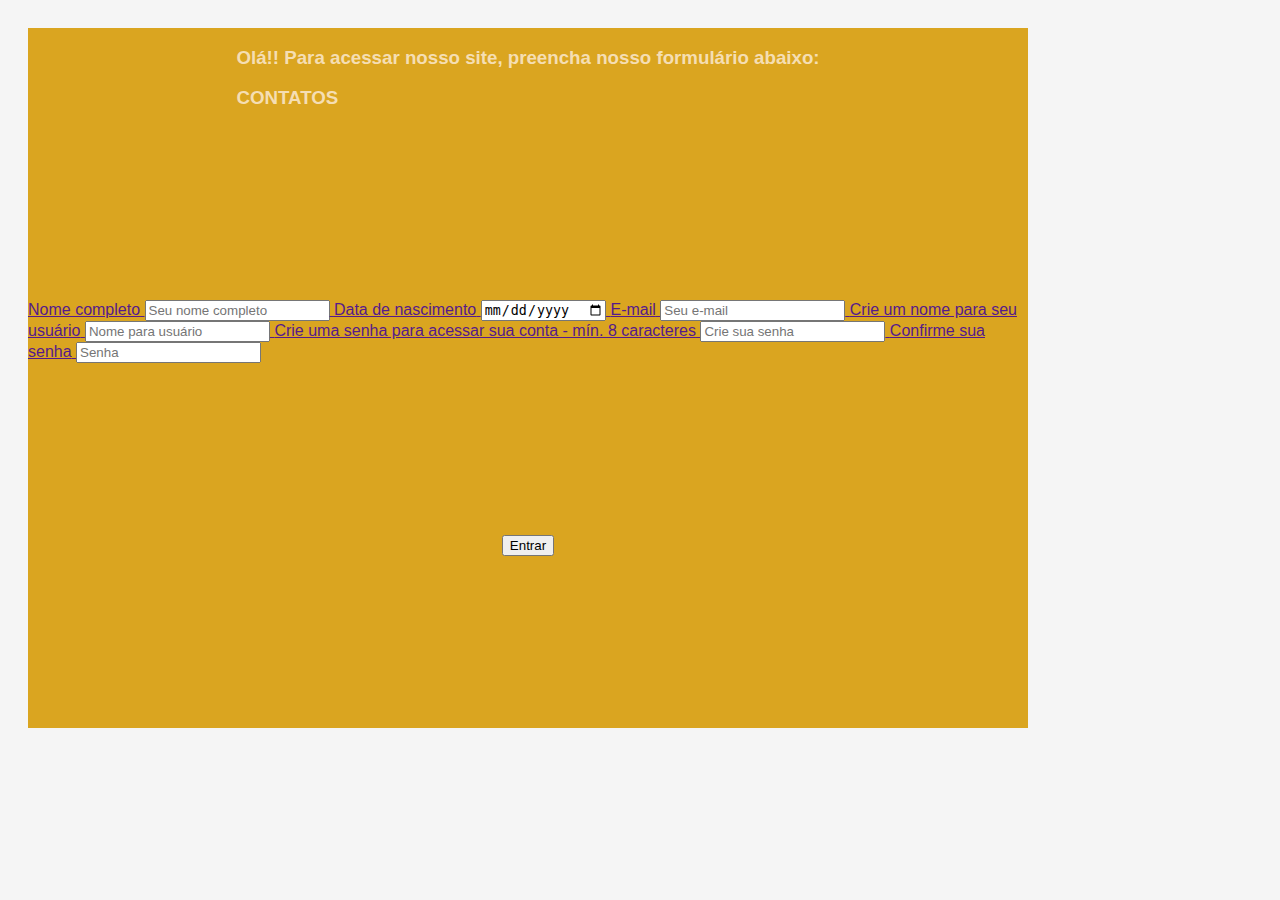
<file: index.html>
<!DOCTYPE html>
<html lang="en">
<head>
    <meta charset="UTF-8">
    <meta name="viewport" content="width=device-width, initial-scale=1.0">
    <link rel="stylesheet" href="style.css">
    <title>Document</title>
</head>
<body>
    <div class="container_main">
        <div class="col-75">
            <h3>Olá!! Para acessar nosso site, preencha nosso formulário abaixo:</h3>
            <h3>CONTATOS</h3>
            <a href="">
        </div>

        <div class="col-50">
            <div class="container_main-billing">

                <label for="fullName">Nome completo</label>
                <input type="text" name="fname" id="fullName" placeholder="Seu nome completo" required>

                <label for="email">Data de nascimento</label>
                <input type="date" name="data" id="Data de nascimento" placeholder="Sua data de nascimento" required>

                <label for="address">E-mail</label>
                <input type="text" name="address" id="address" placeholder="Seu e-mail" required>

                <label for="usuarioName">Crie um nome para seu usuário</label>
                <input type="text" name="nomeUsuario" id="nomeUsuario" placeholder="Nome para usuário" required>

                <label for="senha">Crie uma senha para acessar sua conta - mín. 8 caracteres</label>
                <input type="password" name="senha" id="criarSenha" placeholder="Crie sua senha" required>

                <label for="senha">Confirme sua senha</label>
                <input type="password" name="senha" id="confirmacaoSenha" placeholder="Senha" required>
            </div>
        </div>

        <a href="pagina2.html">
            <input type="submit" name="Entrar" value="Entrar">
        </a>
    </div>

    

           
      
        
     



            
    </header>

</body>
</html>
</file>
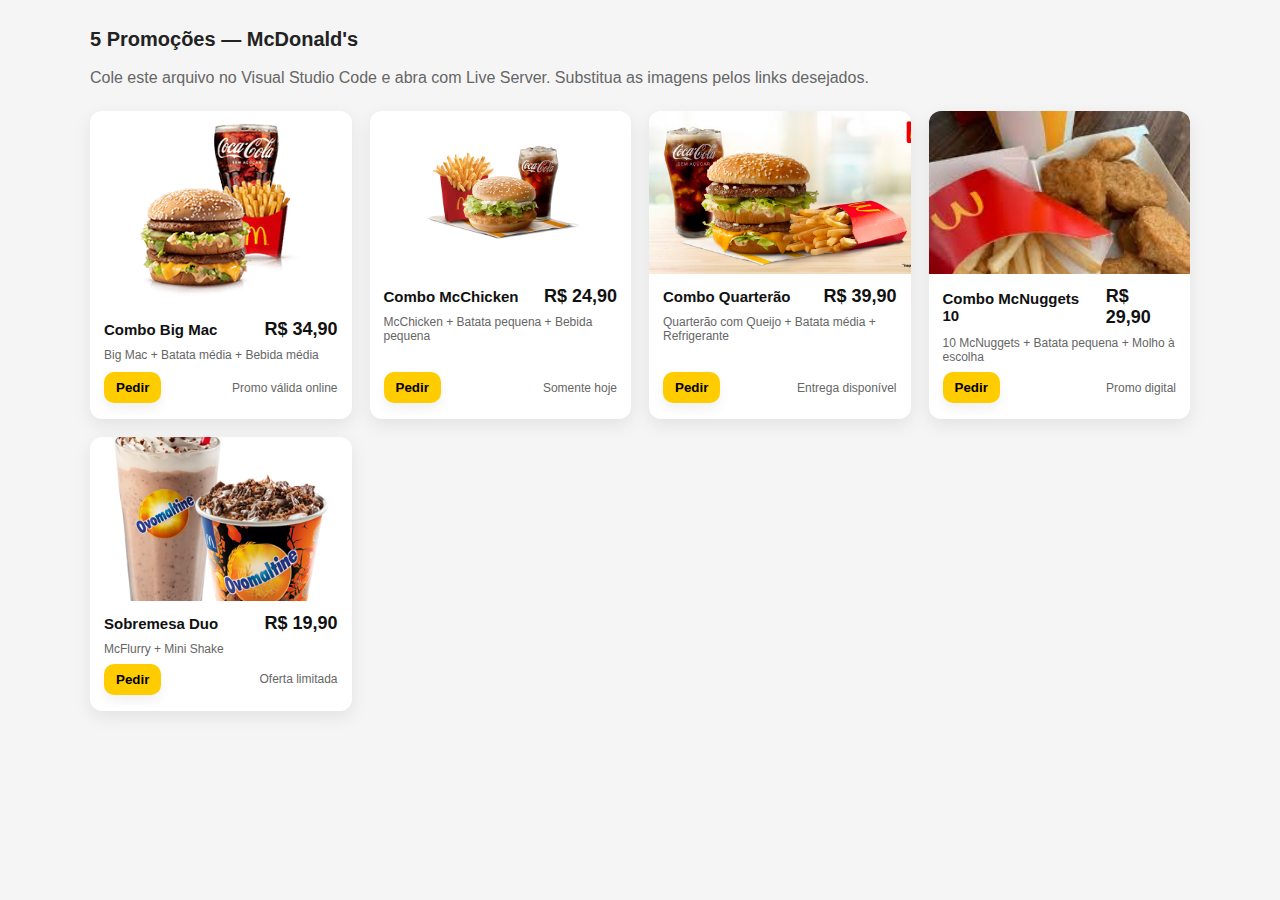
<file: acompanhementos.html>
<html lang="pt-BR">
<head>
  <meta charset="utf-8" />
  <meta name="viewport" content="width=device-width, initial-scale=1" />
   <link rel="stylesheet" href="style.css">
    <title>Document</title>
  <title>Promoções McDonald's — Cards</title>
  
</head>
<body>
  <div class="container">
    <h1>5 Promoções — McDonald's</h1>
    <p class="lead">Cole este arquivo no Visual Studio Code e abra com Live Server. Substitua as imagens pelos links desejados.</p>

    <section class="promo-grid">

      <!-- 1 -->
      <article class="card">
        <img src="img/combo1.png" alt="Combo Big Mac">
        <div class="card-body">
          <div class="title-row">
            <h3 class="title">Combo Big Mac</h3>
            <div class="price">R$ 34,90</div>
          </div>
          <p class="desc small">Big Mac + Batata média + Bebida média</p>
          <div style="margin-top:auto" class="price-row">
            <button class="cta">Pedir</button>
            <span class="small">Promo válida online</span>
          </div>
        </div>
      </article>

      <!-- 2 -->
      <article class="card">
        <img class="thumb" src="img/combo2.png" alt="Combo McChicken">
        <div class="card-body">
          <div class="title-row">
            <h3 class="title">Combo McChicken</h3>
            <div class="price">R$ 24,90</div>
          </div>
          <p class="desc small">McChicken + Batata pequena + Bebida pequena</p>
          <div style="margin-top:auto" class="price-row">
            <button class="cta">Pedir</button>
            <span class="small">Somente hoje</span>
          </div>
        </div>
      </article>

      <!-- 3 -->
      <article class="card">
        <img class="thumb" src="img/combo3.jpg" alt="Combo Quarterão">
        <div class="card-body">
          <div class="title-row">
            <h3 class="title">Combo Quarterão</h3>
            <div class="price">R$ 39,90</div>
          </div>
          <p class="desc small">Quarterão com Queijo + Batata média + Refrigerante</p>
          <div style="margin-top:auto" class="price-row">
            <button class="cta">Pedir</button>
            <span class="small">Entrega disponível</span>
          </div>
        </div>
      </article>

      <!-- 4 -->
      <article class="card">
        <img class="thumb" src="img/combo5.jfif" alt="Combo McNuggets 10">
        <div class="card-body">
          <div class="title-row">
            <h3 class="title">Combo McNuggets 10</h3>
            <div class="price">R$ 29,90</div>
          </div>
          <p class="desc small">10 McNuggets + Batata pequena + Molho à escolha</p>
          <div style="margin-top:auto" class="price-row">
            <button class="cta">Pedir</button>
            <span class="small">Promo digital</span>
          </div>
        </div>
      </article>

      <!-- 5 -->
      <article class="card">
        <img class="thumb" src="img/combo6.png" alt="Combo McFlurry + Shake">
        <div class="card-body">
          <div class="title-row">
            <h3 class="title">Sobremesa Duo</h3>
            <div class="price">R$ 19,90</div>
          </div>
          <p class="desc small">McFlurry + Mini Shake</p>
          <div style="margin-top:auto" class="price-row">
            <button class="cta">Pedir</button>
            <span class="small">Oferta limitada</span>
          </div>
        </div>
      </article>

    </section>

    
  </div>
</body>
</html>
            </div>
        </div>
    </div>
</file>
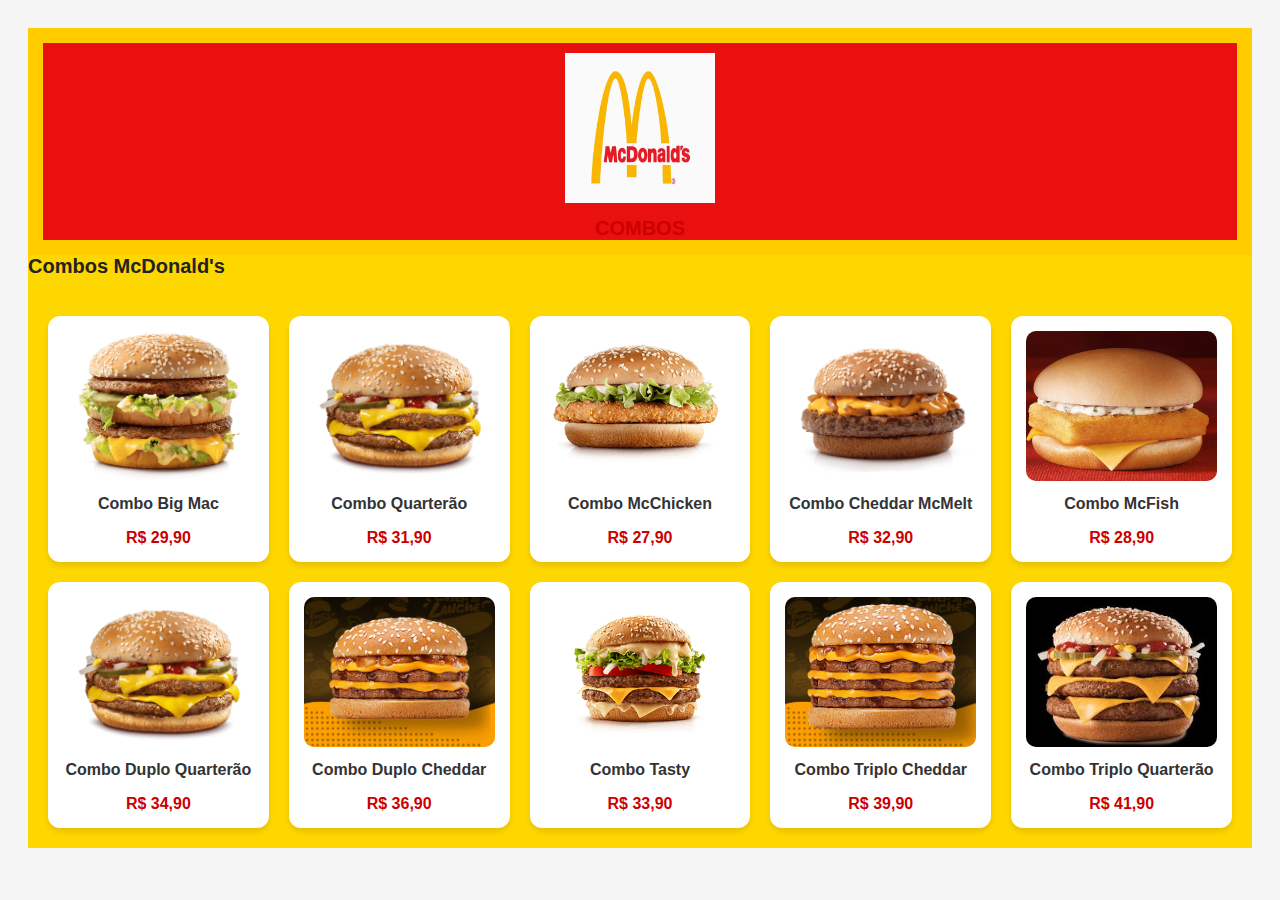
<file: cardapio.html>
<!DOCTYPE html>
<html lang="en">
<head>
    <meta charset="UTF-8">
    <meta name="viewport" content="width=device-width, initial-scale=1.0">
    <link rel="stylesheet" href="style.css">
    <title>Document</title>
</head>
<body>
    <header>
        <div class="header__container">
            <div class="col-50"></div> 
            <div class="header__logo img">
                <img src="img/mcdonalds-the-m-logo-1968.webp"McDonald width="200px" height="200px">
<div class="body">
<h1>COMBOS</h1>
</div>
   
</header>

<div class="container_combos">
    <h1>Combos McDonald's</h1>
  
  <div class="combos-container">
    <div class="combo-card">
      <img src="img/original.png" alt="Combo Big Mac">
      <h3>Combo Big Mac</h3>
      <p>R$ 29,90</p>
    </div>
    <div class="combo-card">
      <img src="img/quarterao.png" alt="Combo Quarterão">
      <h3>Combo Quarterão</h3>
      <p>R$ 31,90</p>
    </div>
    <div class="combo-card">
      <img src="img/ckiken.png" alt="Combo McChicken">
      <h3>Combo McChicken</h3>
      <p>R$ 27,90</p>
    </div>
    <div class="combo-card">
      <img src="img/cheddar.png" alt="Combo Cheddar McMelt">
      <h3>Combo Cheddar McMelt</h3>
      <p>R$ 32,90</p>
    </div>
    <div class="combo-card">
      <img src="img/fish.jpg" alt="Combo McFish">
      <h3>Combo McFish</h3>
      <p>R$ 28,90</p>
    </div>
    <div class="combo-card">
      <img src="img/duplo.png" alt="Combo Duplo Quarterão">
      <h3>Combo Duplo Quarterão</h3>
      <p>R$ 34,90</p>
    </div>
    <div class="combo-card">
      <img src="img/cheddar duplo.avif" alt="Combo Duplo Cheddar">
      <h3>Combo Duplo Cheddar</h3>
      <p>R$ 36,90</p>
    </div>
    <div class="combo-card">
      <img src="img/tasty.png" alt="Combo Tasty">
      <h3>Combo Tasty</h3>
      <p>R$ 33,90</p>
    </div>
    <div class="combo-card">
      <img src="img/triplo.avif" alt="Combo Triplo Cheddar">
      <h3>Combo Triplo Cheddar</h3>
      <p>R$ 39,90</p>
    </div>
    <div class="combo-card">
      <img src="img/triplo quarterao.jfif" alt="Combo Triplo Quarterão">
      <h3>Combo Triplo Quarterão</h3>
      <p>R$ 41,90</p>
    </div>
  </div>
</div>


</body>
</html>
</file>
<file: style.css>
.header__logo img {
    padding: 10px;
    width: 150px;
    height: 150px;

}
.header__container {
    background-color: rgb(235, 16, 16);
}
 .body2 {
    background-color: gold;
    width: 2000px;
    height: 2000px;
align-items: center;

 }
 .body3 {
    background-color: yellow;
    width: 2000px;
    height: 2000px;
    align-items: center;
 }
 .body3img {
    width: 500px;
    height: 2000px;
    
 }
 .body4 {
    background-color: gold;
    width: 2000px;
    height: 2000px;
align-items: center;
  
 }
    

 .body5img {
    background-color: gold;
    width: 4000px;
    height: 4000px;
    padding: 80px;

  
 }
 body {
      font-family: Arial, sans-serif;
      margin: 0;
      padding: 0;
      background: #f8f8f8;
    }

    header {
      background: #ffcc00;
      padding: 15px;
      text-align: center;
    }

    header h1 {
      margin: 0;
      color: #c00;
    }

    .combos-container {
      display: grid;
      grid-template-columns: repeat(auto-fit, minmax(200px, 1fr));
      gap: 20px;
      padding: 20px;
    }

    .combo-card {
      background: #fff;
      border-radius: 12px;
      box-shadow: 0 4px 6px rgba(0,0,0,0.1);
      text-align: center;
      padding: 15px;
      transition: transform 0.2s;
    }

    .combo-card:hover {
      transform: scale(1.05);
    }

    .combo-card img {
      width: 100%;
      height: 150px;
      object-fit: cover;
      border-radius: 10px;
    }

    .combo-card h3 {
      margin-top: 10px;
      font-size: 16px;
      color: #333;
    }

    .combo-card p {
      margin: 5px 0 0;
      font-weight: bold;
      color: #c00;
    }
    .container_combos{
      background-color: gold;
    }
    .body2 {
      background-color: gold;
    width: 2000px;
    height: 2000px;
align-items: center;

    }
    :root{
      --bg:#f5f5f5;
      --card-bg:#fff;
      --accent:#ffcc00;
      --muted:#666;
      --shadow: 0 6px 18px rgba(0,0,0,0.08);
      --radius:12px;
      --gap:18px;
      font-family: Inter, system-ui, -apple-system, "Segoe UI", Roboto, "Helvetica Neue", Arial;
    }
    body{
      margin:0;
      padding:28px;
      background:var(--bg);
      color:#222;
      -webkit-font-smoothing:antialiased;
    }

    .container{
      max-width:1100px;
      margin:0 auto;
    }

    h1{font-size:20px;margin:0 0 18px 0}
    p.lead{margin:0 0 24px 0;color:var(--muted)}

    .promo-grid{
      display:grid;
      grid-template-columns:repeat(auto-fit,minmax(220px,1fr));
      gap:var(--gap);
    }

    .card{
      background:var(--card-bg);
      border-radius:var(--radius);
      box-shadow:var(--shadow);
      overflow:hidden;
      display:flex;
      flex-direction:column;
      transition:transform .18s ease, box-shadow .18s ease;
    }
    .card:hover{transform:translateY(-6px);box-shadow:0 16px 36px rgba(0,0,0,0.12)}

    .thumb{
      width:100%;
      aspect-ratio:16/10;
      object-fit:cover;
      display:block;
    }

    .card-body{
      padding:12px 14px 16px 14px;
      flex:1 1 auto;
      display:flex;
      flex-direction:column;
      gap:8px;
    }

    .title-row{
      display:flex;align-items:center;justify-content:space-between;gap:12px;
    }
    .title{
      font-weight:700;font-size:15px;margin:0;color:#111;
    }
    .desc{font-size:13px;color:var(--muted);margin:0}

    .price-row{display:flex;align-items:center;justify-content:space-between;margin-top:6px}
    .price{
      font-weight:800;font-size:18px;color:#111;
    }
    .cta{
      background:var(--accent);
      border:none;padding:8px 12px;border-radius:10px;font-weight:700;cursor:pointer;
      box-shadow:0 6px 12px rgba(0,0,0,0.06);
    }

    .small{font-size:12px;color:var(--muted)}

    /* util */
    .note{font-size:12px;color:#444;margin-top:14px}

    @media (max-width:420px){
      body{padding:16px}
      .price{font-size:16px}
      .title{font-size:14px}
    }
    .container_main {
      display: flex;
      flex-direction:row ;
      flex-wrap: wrap;
      justify-content: center;
      background-color: goldenrod;
      color: wheat;
      width: 1000px;
      height: 700px;
    }
    
    
    container_main-billing {
      width: 1000px;
      display: flex;
      flex-direction: row;
      flex-wrap: wrap;
      background-color: peachpuff;

      box-sizing: border-box;
    }
    .links {
      background-color: gold;
      width: 1000px;
      height: 500px;
    }
</file>
